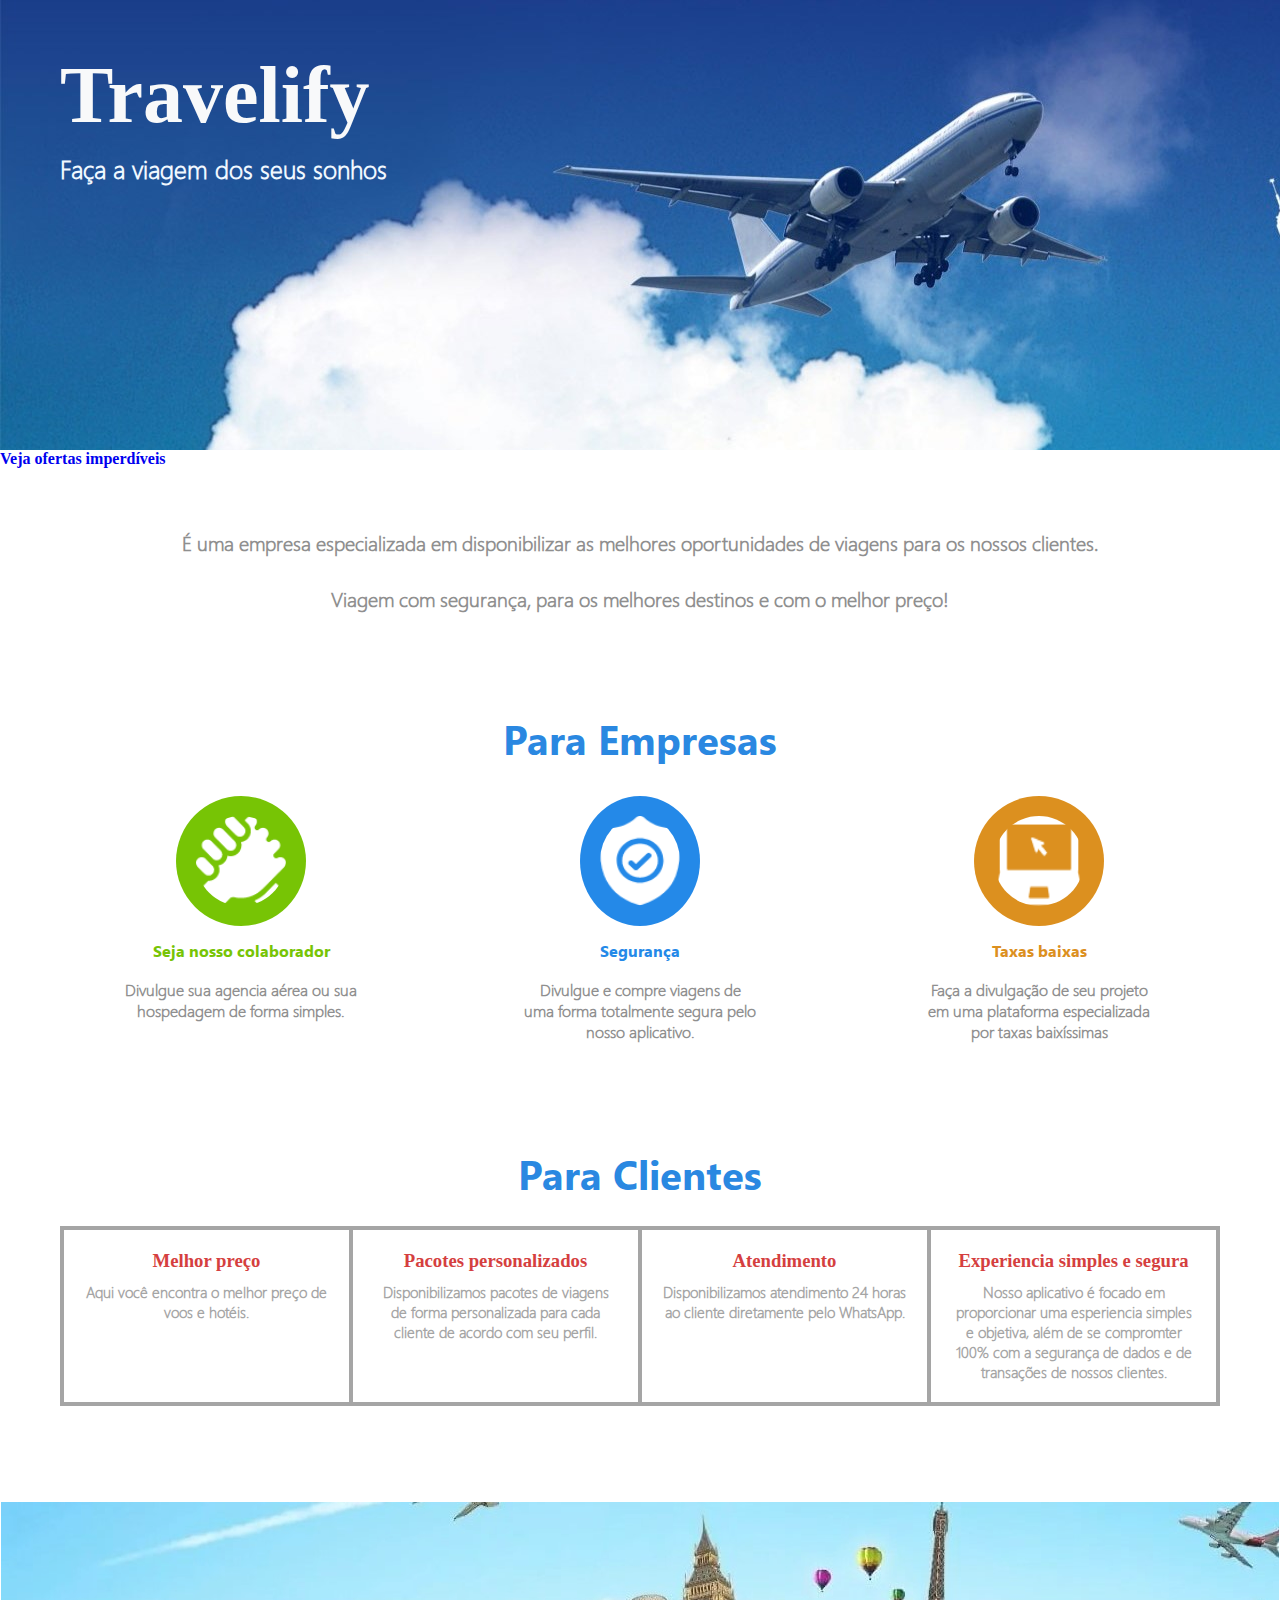
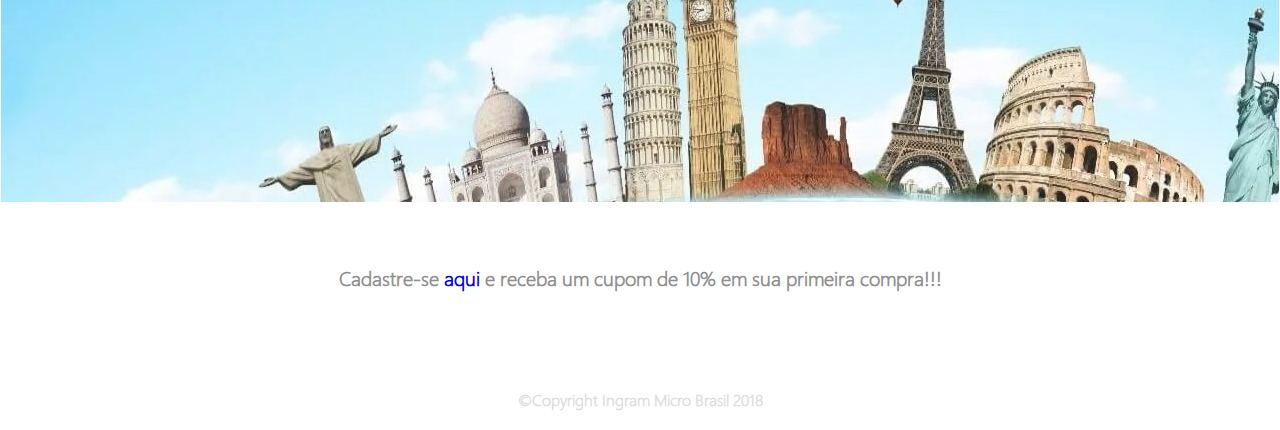
<file: index.html>
<!DOCTYPE html>
<html lang="en">
<head>
    <title>Página divulgação</title>
    <meta charset="UTF-8">
    <meta http-equiv="X-UA-Compatible" content="IE=edge">
    <meta name="viewport" content="width=device-width, initial-scale=1.0">
    <link rel="stylesheet" href="style.css">
</head>
<body>

    <header class="header">
        <h1><b>Travelify<b></h1>
        <h2>Faça a viagem dos seus sonhos</h2>
    </header>
    <a href="landingPage.html">Veja ofertas imperdíveis</a>


    <main class="main">
        <p class="main-p1"> É uma empresa especializada em disponibilizar as melhores oportunidades de viagens para os nossos clientes.<br><br>
            Viagem com segurança, para os melhores destinos e com o melhor preço!
        </p>



        <!--SECTION 2-->
        <section class="section-02">
            <h2>Para Empresas</h2>
            <div class="sec-02-div1">
                <img class="sec-02-div3-img1" src="IMAGENS/support (1).png">
                <h3 class="sec-02-div3-h1"><b>Seja nosso colaborador</b></h3><br>
                <p>Divulgue sua agencia aérea ou sua hospedagem de forma simples.</p>


            </div>

            <div class="sec-02-div2">
                <img class="sec-02-div3-img2" src="IMAGENS/shield.png">
                <h3 class="sec-02-div3-h2"><b>Segurança</b></h3><br>
                <p>Divulgue e compre viagens de uma forma totalmente segura pelo nosso aplicativo.</p>


            </div>
            <div class="sec-02-div3">
                <img  class="sec-02-div3-img3" src="IMAGENS/notebook-and-mouse-cursor.png">
                <h3 class="sec-02-div3-h3"><b>Taxas baixas</b></h3><br>
                <p>Faça a divulgação de seu projeto em uma plataforma especializada por taxas baixíssimas</p>



            </div>
        </section>

        <!--SECTION 3-->
        <section class="section-03">
            <h2>Para Clientes</h2>
            <div class="sec-03-divs">
                <div>
                    <h3>Melhor preço</h3>
                    <p>Aqui você encontra o melhor preço de voos e hotéis. <br><br><br><br></p>               
                </div>
                <div>
                    <h3>Pacotes personalizados</h3>
                    <p>Disponibilizamos pacotes de viagens de forma personalizada para cada cliente de acordo com seu perfil.<br><br><br></p>               
                </div>
                <div>
                    <h3>Atendimento</h3>
                    <p>Disponibilizamos atendimento 24 horas ao cliente diretamente pelo WhatsApp.<br><br><br><br></p>               
                </div>
                <div>
                    <h3>Experiencia simples e segura</h3>
                    <p>Nosso aplicativo é focado em proporcionar uma esperiencia simples e objetiva, além de se compromter 100% com a segurança de dados e de transações de nossos clientes.</p>               
                </div>
            </div>
        </section>

        <!--DIV COM IMAGEM-->
        <div class="div-img-txt">
            <p> </p>
        </div>

        <p class="main-p2"> Cadastre-se <a href="index.html "> aqui</a> e receba um cupom de 10% em sua primeira compra!!! </p>

    </main>

    <footer>        
        <br>
        <p>©Copyright Ingram Micro Brasil 2018</p>
    </footer>
    
</body>
</html>
</file>
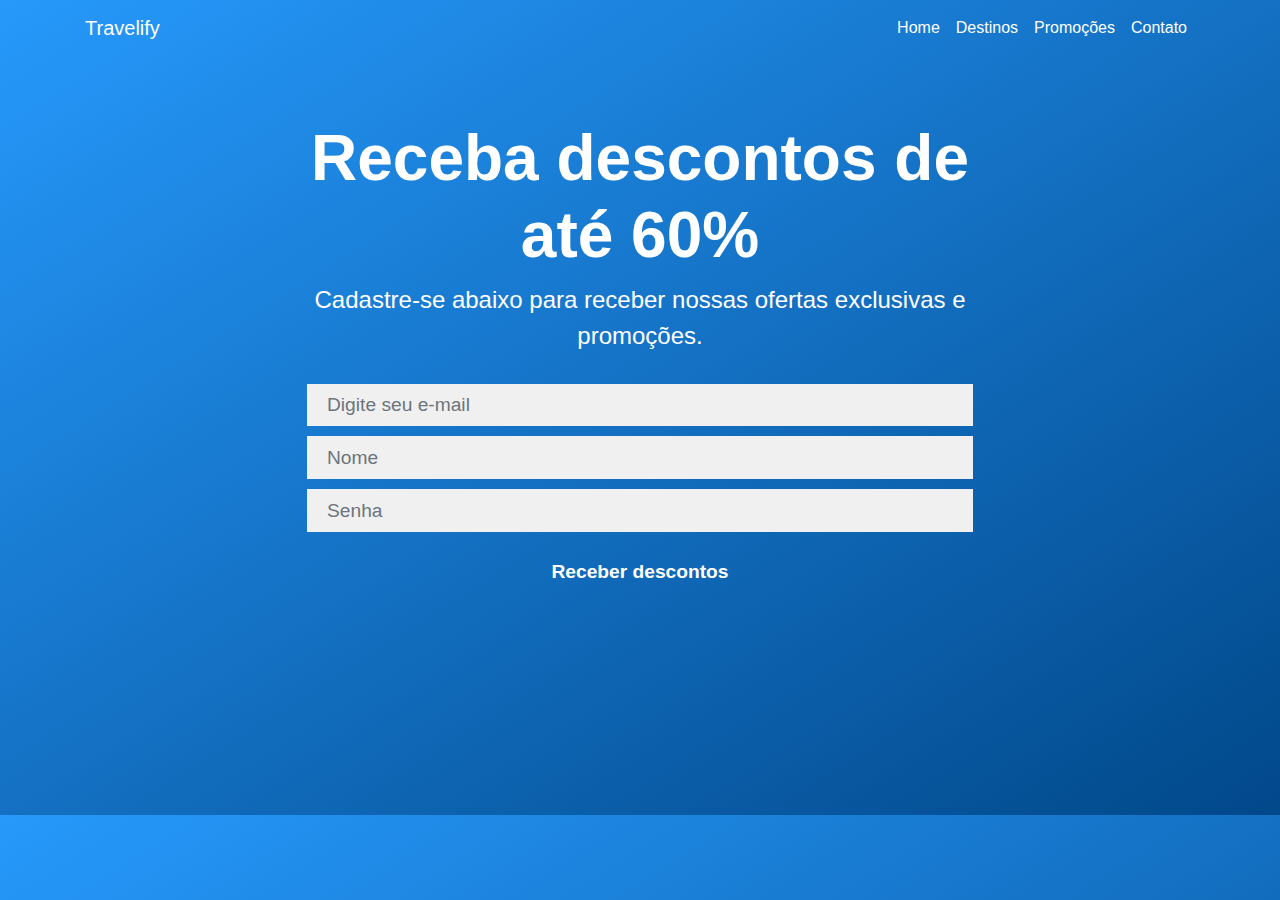
<file: landingPage.html>
<!DOCTYPE html>
<html>
  <head>
    <meta charset="utf-8">
    <title>Landing Page de Viagens</title>
    <meta name="viewport" content="width=device-width, initial-scale=1">
    <!-- CSS do Bootstrap -->
    <link rel="stylesheet" href="https://maxcdn.bootstrapcdn.com/bootstrap/4.5.0/css/bootstrap.min.css">
    <!-- CSS personalizado -->
    <style>
      body {
        background: linear-gradient(to bottom right, #2699FB, #01488a);
        color: white;
      }
      .navbar {
			background-color: linear-gradient(to bottom right, #2699FB, #005EB8);
		}
		.navbar-brand,
		.navbar-nav a {
			color: white;
		}
      .jumbotron {
        margin-top: px;
        background-color: transparent;
      }
      .jumbotron h1 {
        font-size: 4rem;
        font-weight: bold;
      }
      .jumbotron p {
        font-size: 1.5rem;
      }
      .form-group {
        margin-top: 30px;
      }
      .form-control {
        border: none;
        border-radius: 0;
        background-color: #F0F0F0;
        font-size: 1.2rem;
        color: #666666;
        padding: 20px;
        margin-bottom: 10px;
      }
      .form-control:focus {
        box-shadow: none;
        border: none;
      }
      .btn {
        border-radius: 0;
        font-size: 1.2rem;
        font-weight: bold;
        padding: 15px 30px;
        background-color: linear-gradient(to bottom right, #2699FB, #01488a);
        border-color: linear-gradient(to bottom right, #2699FB, #01488a);
        color: white
      }
      .btn:hover {
        background-color: #005EB8;
        color: white;
        border-color: #005EB8;
      }
      .card {
        background-color: transparent;
        border: none;
        margin-top: 60px;
      }
      .card-img-top {
        border-radius: 10px;
        max-height: 400px;
      }
      .card-title {
        font-size: 2.5rem;
        font-weight: bold;
      }
      .card-text {
        font-size: 1.2rem;
      }
    </style>
  </head>
  <body>
    <nav class="navbar navbar-expand-md">
      <div class="container">
        <a class="navbar-brand" href="#">Travelify</a>
        <button class="navbar-toggler" type="button" data-toggle="collapse" data-target="#navbarNav">
          <span class="navbar-toggler-icon"></span>
        </button>
        <div class="collapse navbar-collapse" id="navbarNav">
          <ul class="navbar-nav ml-auto">
            <li class="nav-item active">
              <a class="nav-link" href="index.html">Home</a>
            </li>
            <li class="nav-item">
              <a class="nav-link" href="#">Destinos</a>
            </li>
            <li class="nav-item">
              <a class="nav-link" href="#">Promoções</a>
            </li>
            <li class="nav-item">
              <a class="nav-link" href="#">Contato</a>
            </li>
          </ul>
        </div>
      </div>
    </nav>
    <div class="container">
      <div class="row justify-content-center">
        <div class="col-md-8">
          <div class="jumbotron">
            <h1 class="text-center">Receba descontos de até 60%</h1>
            <p class="text-center">Cadastre-se abaixo para receber nossas ofertas exclusivas e promoções.</p>
            <form>
              <div class="form-group">
                <input type="email" class="form-control" placeholder="Digite seu e-mail">
                <input type="text" class="form-control" placeholder="Nome">
                <input type="senha" class="form-control" placeholder="Senha">
                <a href="index.html" type="submit" class="btn btn-block">Receber descontos</a>
              </div>
            </form>
          </div>
        </div>
      </div>
      <div class="row justify-content-center">
        <div class="col-md-4">
          <div class="card">
            <div class="card-body">
</file>
<file: style.css>
@font-face{
    font-family: 'segoueui'; /*ui*/
    src: url(fonts/segoeui/segoeui.ttf);
}

@font-face{
    font-family: 'segoueuib';
    src: url(fonts/segoeui/segoeuib.ttf); /*negrito*/
}

@font-face{
    font-family: 'segoueuil';
    src: url(fonts/segoeui/segoeuil.ttf); /*light*/
}

*{
    margin: 0px;
    padding: 0px;
    text-decoration: none;
}

p{
    font-family: 'segoueuil';
}

/*------------------------------------------ NAV ---------------------------------------------------------------------------*/
nav{
    padding: 10px;
    background-color: rgb(249, 249, 249);
    margin: auto; 
    display: block;
    font-family: segoueuil;
}

.nav-logo{
    display: inline-block;
    padding: 10px;
    margin-left:60px;
    
}

.nav-ul{
    margin-right: 60px;
    margin-top: 15px;
    display: inline-block;
    float: right;
}

.nav-ul a{
    color: aliceblue;
    text-decoration: none;
    
}
.nav-ul li{
    display:inline-block;
    padding: 10px;
    margin-left: 50px;
    
}

.nav-li4{
    background-color: rgb(0, 0, 99);
}



/*---------------------------------------------------CABEÇALHO-------------------------------------------------------------------*/

.header{
    background-image: url(IMAGENS/finalImage.jpg);
    height: 450px;
    display: block;    
}

.header h1{
    margin-left:60px; 
    padding-top: 50px;
    font-size: 80px;
    color: rgb(248, 249, 250);
    font-family: 'segoueuilb';
}

.header h2{
    margin-left: 60px;
    font-size: 25px;
    color: aliceblue;
    padding-top: 10px;
    font-family: 'segoueuil';
}

.header a{
    display: inline-block;
    padding: 10px;
    background-color: rgb(42, 136, 225);
    text-decoration: none;
    color:white ;
    margin-left: 60px;
    margin-top: 8%;
    font-size: 35px;
    font-family: 'segoueui';
    
}

.header img{
    display: inline-block;
    margin-left: 80%;
    margin-top: 2%;
}



/*box*/

.box-01{
    width: 33%;
    
}

.main{
    text-align: center;
}

/*----------------------------------------------- primeiro paragrafo -------------------------------------------------- */
.main-p1{
    margin: 60px;
    color: rgb(143, 143, 143);
    font-size: 20px;
    margin-top: 60px;
}

/*------------------------------------------------- SECTION 01 ----------------------------------------------*/

/*titulo*/
.section-01 h2{
    margin-top: 100px;
    font-size: 40px;
    color: rgb(42, 136, 225);
    font-family: 'segoueuib';
}
/*paragrafo 1*/
.sec-01-p1{
    margin-top: 50px;
    color: rgb(143, 143, 143);
    margin-bottom: 20px;
    font-family: 'segoueuil';

}

/* DIVS */
.section-01 div{
    display: inline-block;
    width: 42%;
    background-color: rgb(107, 107, 173);
    margin-right: 25px;
    margin-left: 25px;
    margin-bottom: 20px;
    padding: 5px;
   
}
.section-01 img{
    float: left;
    padding: 20px;
}
.section-01 div h3{
    float: left;
    font-family: 'segoueuib';
    color: white;

    
}
.section-01 div p{
    display: inline;
    font-family: 'segoueuil';
    color: white;
    float:auto;
  

}


/*cor das div*/
#sec-01-box01{
    background-color:rgb(56, 56, 250);
}
#sec-01-box02{
    background-color:rgb(47, 29, 131);
  
}
#sec-01-box03{
    background-color:rgb(0, 97, 40);
 
}
#sec-01-box04{
    background-color:rgb(253, 60, 38);
 
}
#sec-01-box05{
    background-color:rgb(111, 8, 106);
}
#sec-01-box06{
    background-color:rgb(52, 167, 220);
}
#sec-01-box07{
    background-color:rgb(28, 31, 182);
}
#sec-01-box08{
    background-color:rgb(78, 67, 226);
}
#sec-01-box09{
    background-color:rgb(49, 131, 186);
}
#sec-01-box10{
    background-color:rgb(71, 11, 155);
}

/*---------------------------------------------------------- SECTION 2 ----------------------------------------------*/
.section-02{
    margin:60px;
}
.section-02 h2{
    margin-top: 100px;
    font-size: 40px;
    color: rgb(42, 136, 225);
    margin-bottom: 25px;
    font-family: 'segoueuib';
}

/*texto paragrafol*/
.section-02 p{
    font-size: 16px;
    color: rgb(143, 143, 143);
    font-family: 'segoueuil';
 }

/*divs*/
.section-02 div{
    display: inline-block;
    width: 20%;
    padding: 5px;
}
.sec-02-div1{
    margin-left: 60px;
    float: left;
}

.sec-02-div2{
    float: center;
}

.sec-02-div3{
    margin-right: 60px;
    float: right;
}

/*titulo das divs*/
.section-02 h3{
    margin-top: 10px;
    font-size: 16px;
    font-family: 'segoueuib';
    
}
.sec-02-div3-h1{
    color:  rgb(119, 196, 5);
    font-family: 'segoueuib';
}
.sec-02-div3-h2{
    color:  rgb(36, 137, 232);
    font-family: 'segoueuib';
}
.sec-02-div3-h3{
    color:  rgb(220, 144, 31);
    font-family: 'segoueuib';
}

/*botões*/
.section-02 a{
    margin-top: 25px;
    display: inline-block;
    padding: 5px 10px 5px 10px;
}
.sec-02-div3-a1{
    border: 2px solid rgb(119, 196, 5);
    color:  rgb(119, 196, 5);
}
.sec-02-div3-a2{
    border: 2px solid rgb(36, 137, 232);
    color:  rgb(36, 137, 232);
}
.sec-02-div3-a3{
    border: 2px solid rgb(220, 144, 31);;
    color:   rgb(220, 144, 31);
}

/* imagens*/
.section-02 img{
    padding: 20px;
}
.sec-02-div3-img1{
    background-color: rgb(119, 196, 5);
    width: 90px;
    height: 90px;
    border-radius: 100%;
}
.sec-02-div3-img2{
    background-color: rgb(36, 137, 232);
    width: 80px;
    height: 90px;
    border-radius: 100%;
}
.sec-02-div3-img3{
    background-color: rgb(220, 144, 31);
    width: 90px;
    height: 90px;
    border-radius: 100%;
    text-align: center;
}


/*--------------------------------------------------SECTION 3------------------------------------------------------------------*/

.section-03{
    margin: 60px;
}

.section-03 h2{
    margin-top: 100px;
    font-size: 40px;
    color: rgb(42, 136, 225);
    margin-bottom: 25px;
    font-family: 'segoueuib';
}

/*divs*/
.sec-03-divs div{
    border: 3px solid rgb(165, 165, 165);
    display: inline-block;
    width: 25%;
    height: 20%;
    color: rgb(165, 165, 165);
    padding: 20px;
}
.section-03 div{
    border: 2px solid rgb(165, 165, 165);
    float: left;
    box-sizing: border-box;
}

/*titulo das divs*/
.section-03 h3{
    color: rgb(213, 63, 63);
    
}

/*paragrafo divs*/
.section-03 p{
    margin-top: 10px;
    font-size: 15px;
    font-family: 'segoueuil';
}


/*------------------------------------------------------- div com imagem-----------------------------------------------*/ 

.div-img-txt{
    margin-top: 300px;
    display: block;
    background-image: url(IMAGENS/Viagem123.jpeg);
    height: 300px;
    border: 1px solid white;
    opacity: 0.9;
}

.div-img-txt p{
    font-family: 'segoueuil';
    font-size: 20px;
    color: rgb(12, 6, 6);
    text-align: center;
    margin-top:130px;
    margin: 60px;
    margin-top: 130px;
}


/*--------------------------------------------------------FORMULARIO--------------------------------------------*/
.main-p2{
    margin-top: 50px;
    font-size: 20px;
    color: rgb(143, 143, 143);
    margin-bottom: 60px;
    margin: 60px;
}

.form-cadastro h2{
    padding: 15px;
}
.form-cadastro{
   font-size: 12px;
    margin: auto;
    width: 500px;
    height: auto;
    background-color: rgb(230, 230, 230);
    color: rgb(163, 162, 162);
}

.form-cadastro input {
   background-color: rgb(248, 253, 255);
   width: 85%;
   height: 40px;
   margin-bottom: 30px;
   border-style: none;
   text-indent: 10px;
   
}

.form-cadastro label{
    margin-top: 40px;
    text-align: left;
    
}

.form-cadastro button{
    background-color: rgb(84, 141, 248);
    color: white;
    font-size: 20px;
    width: 85%;
    height: 40px;
    margin-bottom: 30px;
    border-style: none;
    text-indent: 10px;
    }


/*----------------------------------------------------------------FOOTER-------------------------------------------------*/

footer img{
    display: inline-block;
    margin-left: 45%;
    margin-top: 60px;

}

footer p{
    margin: 20px;
    text-align: center;
    color: rgb(221, 221, 221);
}
</file>
